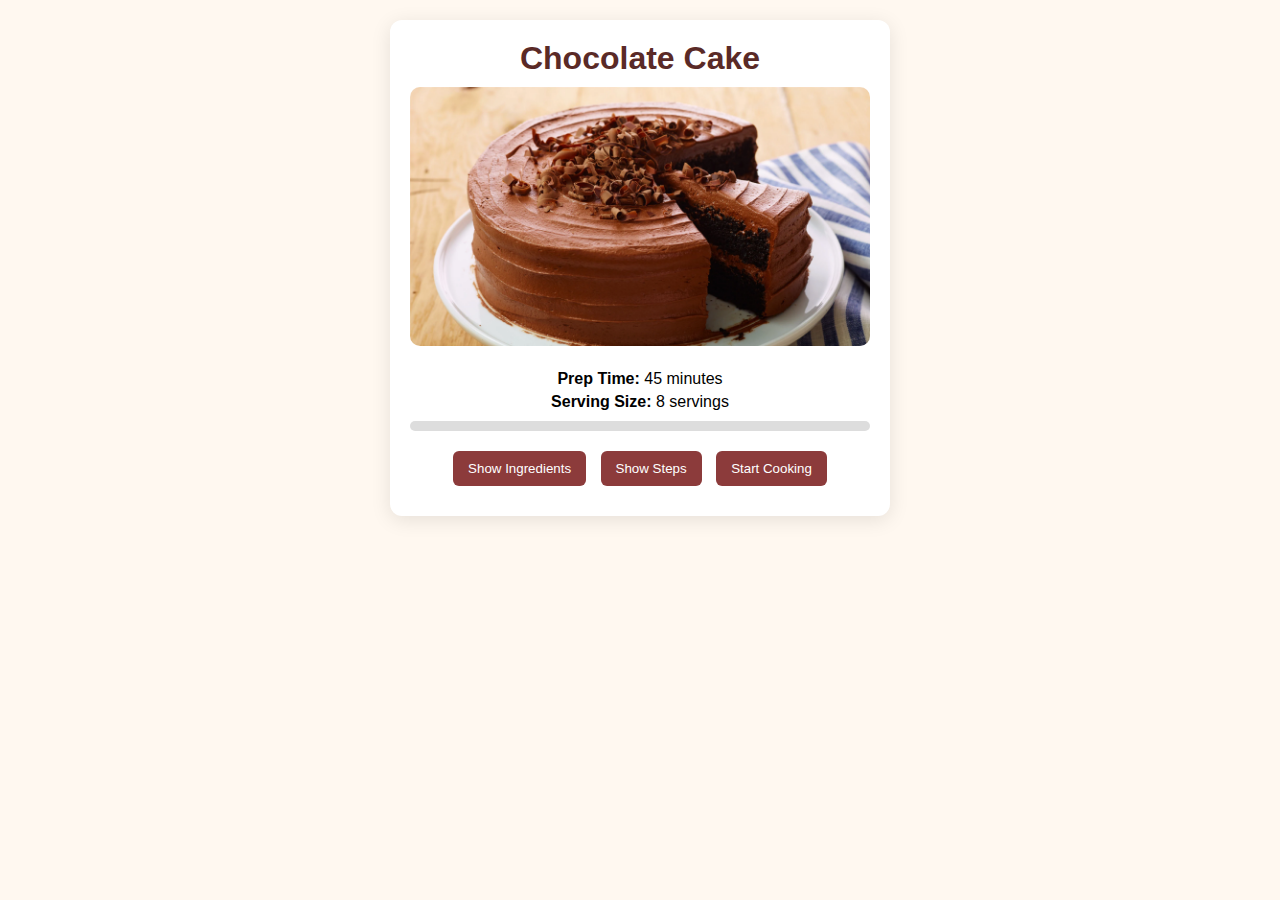
<file: index.html>
<!DOCTYPE html>
<html lang="en">
<head>
  <meta charset="UTF-8" />
  <meta name="viewport" content="width=device-width, initial-scale=1.0"/>
  <title>Chocolate Cake Recipe</title>
  <link rel="stylesheet" href="style.css" />
</head>
<body>

  <div class="recipe-card">
    <h1>Chocolate Cake</h1>
    <img src="chocolate-cake.jpg" alt="Chocolate Cake">

    <div class="info">
      <p><strong>Prep Time:</strong> 45 minutes</p>
      <p><strong>Serving Size:</strong> 8 servings</p>
      <div class="progress-bar">
        <div class="progress"></div>
      </div>
    </div>

    <button id="toggle-ingredients">Show Ingredients</button>
    <ul id="ingredients" class="hidden">
      <li>1 3/4 cups flour</li>
      <li>2 cups sugar</li>
      <li>3/4 cup cocoa powder</li>
      <li>2 eggs</li>
      <li>1 cup milk</li>
    </ul>

    <button id="toggle-steps">Show Steps</button>
    <ol id="steps" class="hidden">
      <li>Preheat oven to 350°F (175°C).</li>
      <li>Mix dry ingredients together.</li>
      <li>Add eggs and milk, then beat well.</li>
      <li>Pour into a greased pan.</li>
      <li>Bake for 35 minutes.</li>
    </ol>

    <button id="start-cooking">Start Cooking</button>
    <button id="next-step" class="hidden">Next</button>

    <div id="timer" class="hidden">Time: 0s</div>
  </div>

  <script src="script.js"></script>
</body>
</html>
</file>
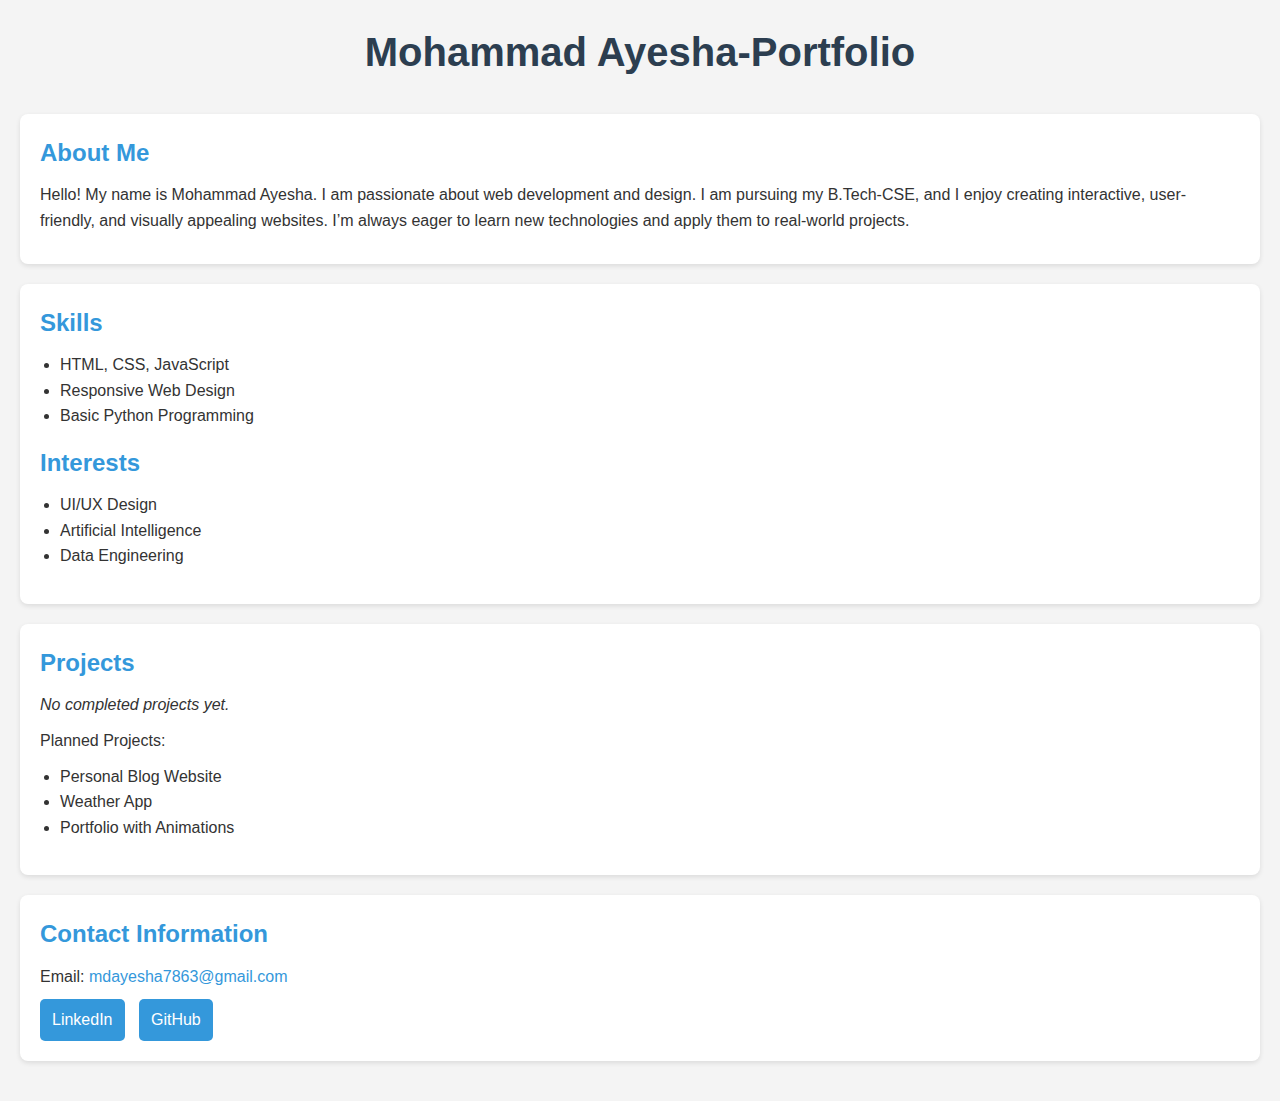
<file: Portfolio.html>
<!DOCTYPE html>
<html lang="en">
<head>
    <meta charset="UTF-8">
    <meta name="viewport" content="width=device-width, initial-scale=1.0">
    <title>Mohammad Ayesha-Portfolio</title>
    <style>
        * {
            margin: 0;
            padding: 0;
            box-sizing: border-box;
            font-family: Arial, sans-serif;
        }

        body {
            background-color: #f4f4f4;
            color: #333;
            line-height: 1.6;
            padding: 20px;
        }

        header {
            text-align: center;
            margin-bottom: 30px;
        }

        header h1 {
            font-size: 2.5rem;
            color: #2c3e50;
        }

        section {
            background: #fff;
            padding: 20px;
            margin-bottom: 20px;
            border-radius: 8px;
            box-shadow: 0px 2px 5px rgba(0,0,0,0.1);
        }

        h2 {
            color: #3498db;
            margin-bottom: 10px;
        }

        h3 {
            margin-top: 15px;
            color: #2c3e50;
        }

        p {
            margin-bottom: 10px;
        }

        ul {
            margin-left: 20px;
            margin-bottom: 15px;
        }

        a {
            color: #3498db;
            text-decoration: none;
        }

        a:hover {
            text-decoration: underline;
        }

        .contact-links a {
            margin-right: 10px;
            display: inline-block;
            background: #3498db;
            color: white;
            padding: 8px 12px;
            border-radius: 5px;
            transition: 0.3s;
        }

        .contact-links a:hover {
            background: #2980b9;
        }

        @media (max-width: 600px) {
            body {
                padding: 10px;
            }

            header h1 {
                font-size: 2rem;
            }

            section {
                padding: 15px;
            }
        }
    </style>
</head>
<body>

    <!-- Main Heading -->
    <header>
        <h1>Mohammad Ayesha-Portfolio</h1>
    </header>

    <!-- About Me Section -->
    <section>
        <h2>About Me</h2>
        <p>
            Hello! My name is Mohammad Ayesha. I am passionate about web development and design. 
            I am pursuing my B.Tech-CSE, and I enjoy creating interactive, user-friendly, and visually appealing websites. I’m always eager to learn 
            new technologies and apply them to real-world projects.
        </p>
    </section>

    <!-- Skills and Interests -->
    <section>
        <h2>Skills</h2>
        <ul>
            <li>HTML, CSS, JavaScript</li>
            <li>Responsive Web Design</li>
            <li>Basic Python Programming</li>
        </ul>

        <h2>Interests</h2>
        <ul>
            <li>UI/UX Design</li>
            <li>Artificial Intelligence</li>
            <li>Data Engineering</li>
        </ul>
    </section>

    <!-- Projects Section -->
    <section>
        <h2>Projects</h2>
        <p><em>No completed projects yet. </em></p>
        <p>Planned Projects:</p>
        <ul>
            <li>Personal Blog Website</li>
            <li>Weather App</li>
            <li>Portfolio with Animations</li>
        </ul>
    </section>

    <!-- Contact Information -->
    <section>
        <h2>Contact Information</h2>
        <p>Email: <a href="mdayesha7863@gmail.com">mdayesha7863@gmail.com</a></p>
        <div class="contact-links">
            <a href="https://www.linkedin.com/in/mdayesha/" target="_blank">LinkedIn</a>
            <a href="https://github.com/MdAyesha-28/Portfolio/blob/main/Portfolio.html" target="_blank">GitHub</a>
        </div>
    </section>
</body>
</html>
</file>
<file: style.css>
* {
  box-sizing: border-box;
  margin: 0;
  padding: 0;
}

body {
  font-family: 'Segoe UI', sans-serif;
  background: #fff8f0;
  padding: 20px;
  display: flex;
  justify-content: center;
}

.recipe-card {
  background: white;
  padding: 20px;
  border-radius: 12px;
  max-width: 500px;
  width: 100%;
  box-shadow: 0 4px 20px rgba(0, 0, 0, 0.1);
  text-align: center;
}

.recipe-card img {
  width: 100%;
  border-radius: 10px;
  margin-bottom: 15px;
  transition: transform 0.3s ease-in-out;
}

.recipe-card img:hover {
  transform: scale(1.05);
}

h1 {
  margin-bottom: 10px;
  color: #5a2a27;
}

.info p {
  margin: 5px 0;
}

button {
  margin: 10px 5px;
  padding: 10px 15px;
  background: #8c3b3b;
  color: white;
  border: none;
  border-radius: 6px;
  cursor: pointer;
  transition: background 0.3s ease;
}

button:hover {
  background: #a94e4e;
}

ul li, ol li {
  text-align: left;
  margin: 8px 0;
  padding: 5px;
  transition: background 0.3s ease;
}

ul li:hover, ol li:hover {
  background-color: #f8e8e8;
}

.hidden {
  display: none;
}

.highlight {
  background-color: #ffe0e0 !important;
}

.progress-bar {
  width: 100%;
  height: 10px;
  background: #ddd;
  margin: 10px 0;
  border-radius: 5px;
  overflow: hidden;
}

.progress {
  height: 100%;
  width: 0%;
  background: #a94e4e;
  transition: width 0.5s ease;
}

#timer {
  margin-top: 15px;
  font-size: 1.1em;
  color: #555;
}

/* Responsive */
@media (max-width: 600px) {
  .recipe-card {
    padding: 15px;
  }

  button {
    width: 100%;
    margin: 8px 0;
  }
}
@media print {
  button, #timer, .progress-bar {
    display: none;
  }

  body {
    background: white;
    color: black;
  }

  .recipe-card {
    box-shadow: none;
    border: 1px solid #ccc;
  }
}
</file>
